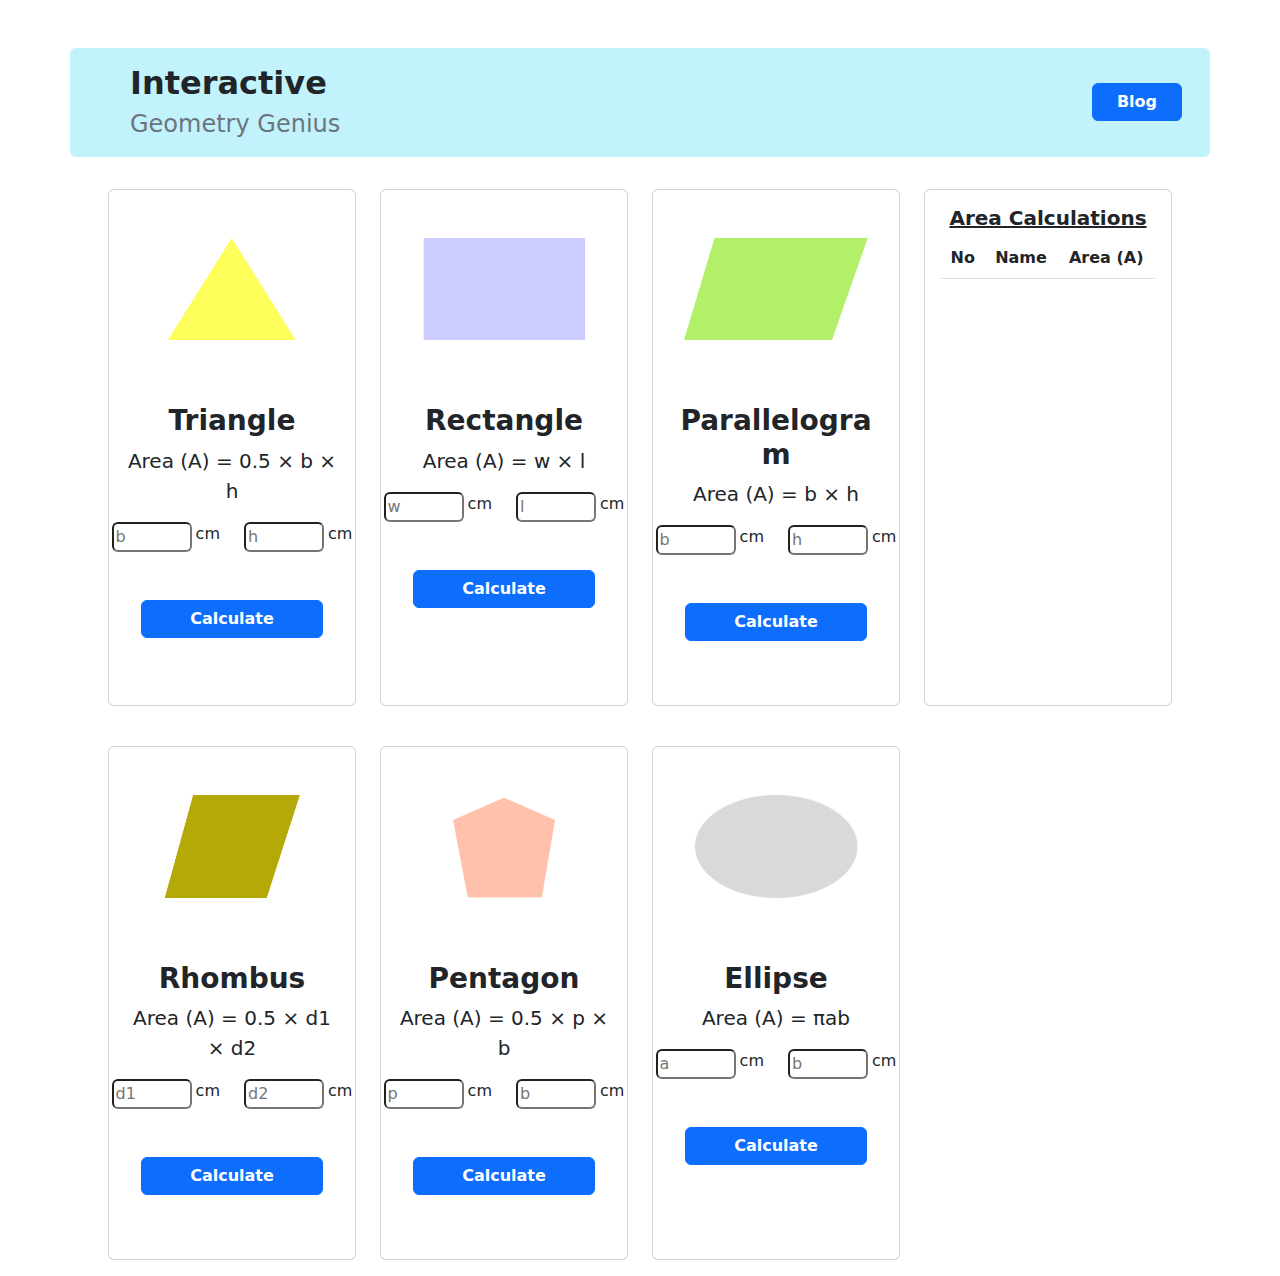
<file: index.html>
<!DOCTYPE html>
<html lang="en">

<head>
    <meta charset="UTF-8">
    <meta http-equiv="X-UA-Compatible" content="IE=edge">
    <meta name="viewport" content="width=device-width, initial-scale=1.0">
    <title>geometry-genius-resources</title>
    <!-- Bootstrap CSS link (offline) -->
    <link rel="stylesheet" href="Bootstrap css and Javascript/bootstrap.min.css">
    <!-- CSS link -->
    <link rel="stylesheet" href="style.css">
</head>

<body>
    <header>  
        <!-- -----Navbar----- -->
        <section class="mt-5">
            <nav class="container navbar bg-info bg-opacity-25 rounded">
                <div class="container">                    
                    <h2 class="ps-2 ps-md-5 pt-2"><span class="fw-bold">Interactive</span> <br> <span class="text-secondary fs-4">Geometry Genius</span></h2>
                    <div class="pe-md-3"><button id="blog-button" class="btn btn-primary px-4 fw-semibold">Blog</button></div>
                </div>
            </nav>
        </section>
    </header>

    <!-- -----Main Body----- -->

    <div class="row row-cols-1 row-cols-md-2 row-cols-lg-4  g-4 p-3 px-md-5 mx-md-5 ">
    <!-- -----Triangle----- -->
        <div  class="col pt-3 cardBody">
            
          <div id="card-body-color" class="card h-100">
            <img src="images/triangle.png" class="card-img-top w-75 mx-auto py-5" alt="...">
            <div class="card-body text-center">
              <h5 id="name-triangle" class="card-title fw-bold fs-3">Triangle</h5>
              <p class="card-text fs-5">Area (A) = 0.5 × b × h</p>

              <div class=" row row-cols-2">
                <div class="d-flex justify-content-end">

                <input id="triangle-b" class=" input-w rounded" type="text" placeholder="b"><span class="ps-1">cm</span>
                </div>

                <div class="d-flex justify-content-start">

                <input id="triangle-h" class=" input-w  rounded" type="text" placeholder="h"><span class="ps-1">cm</span>
                </div>

              </div>
              <div class="py-5">
                <button id="btn-triangle" class="rounded btn btn-primary px-5 fw-semibold ">Calculate</button>
              </div>
              
            </div>
          </div>
        </div>

    <!-- -----Rectangle----- -->
        <div class="col pt-3">

          <div id="card-body-color1" class="card h-100">
            <img src="images/rectangle.png" class="card-img-top w-75 mx-auto py-5" alt="...">
            <div class="card-body text-center">
              <h5 id="name-rectangle" class="card-title fw-bold fs-3">Rectangle</h5>
              <p class="card-text fs-5">Area (A) =  w × l</p>

              <div class=" row row-cols-2">
                <div class="d-flex justify-content-end">

                <input id="rectangle-w" class=" input-w rounded" type="text" placeholder="w"><span class="ps-1">cm</span>
                </div>
                <div class="d-flex justify-content-start">

                <input id="rectangle-l" class=" input-w  rounded" type="text" placeholder="l"><span class="ps-1">cm</span>
                </div>

              </div>
              <div class="py-5">

              <button id="dtn-rectangle" class="rounded btn btn-primary px-5 fw-semibold ">Calculate</button>

              </div>
              
            </div>
          </div>
        </div>

    <!-- -----Parallelogram----- -->
        <div class="col pt-3">

          <div id="card-body-color2" class="card h-100">
            <img src="images/parallelogram.png" class="card-img-top w-75 mx-auto py-5" alt="...">
            <div class="card-body text-center">
              <h5 id="name-parallelogram" class="card-title fw-bold fs-3">Parallelogram</h5>
              <p class="card-text fs-5">Area (A) = b × h</p>

              <div class=" row row-cols-2">
                <div class="d-flex justify-content-end">
                  <input id="parallelogram-b" class=" input-w rounded" type="text" placeholder="b"><span class="ps-1">cm</span>
                </div>
                <div class="d-flex justify-content-start">
                  <input id="parallelogram-h" class=" input-w  rounded" type="text" placeholder="h"><span class="ps-1">cm</span>
                </div>

              </div>
              <div class="py-5">
                <button id="btn-parallelogram" class="rounded btn btn-primary px-5 fw-semibold ">Calculate</button>
              </div>
              
            </div>
          </div>
        </div>

    <!-- -----Area Calculation----- -->
        <div class="col pt-3">

          <div  class="card h-100">
            <div class="card-body text-center">
              <h5 class="card-title fw-bold fs-5 text-decoration-underline">Area Calculations</h5>

              <table class="table">
                <thead>
                  <tr>
                    <th scope="col">No</th>
                    <th scope="col">Name</th>
                    <th scope="col">Area (A) </th>
                  </tr>
                </thead>

                <tbody id="table-container">

                  <!-- <tr>
                    <th scope="row">1</th>
                    <td>Mark</td>
                    <td>Otto</td>
                  </tr> -->

                </tbody>
                
              </table>
              
              
            </div>
          </div>
        </div>

    <!-- -----Rhombus----- -->
        <div class="col pt-3">

          <div id="card-body-color3"class="card h-100">
            <img src="images/rhombus.png" class="card-img-top w-75 mx-auto py-5" alt="...">
            <div class="card-body text-center">
              <h5 id="name-rhombus" class="card-title fw-bold fs-3">Rhombus</h5>
              <p class="card-text fs-5">Area (A) = 0.5 × d1 × d2</p>

              <div class=" row row-cols-2">
                <div class="d-flex justify-content-end">
                  <input id="rhombus-d1" class=" input-w rounded" type="text" placeholder="d1"><span class="ps-1">cm</span>
                </div>
                <div class="d-flex justify-content-start">
                  <input id="rhombus-d2" class=" input-w  rounded" type="text" placeholder="d2"><span class="ps-1">cm</span>
                </div>

              </div>
              <div class="py-5">
                <button id="btn-rhombus" class="rounded btn btn-primary px-5 fw-semibold ">Calculate</button>
              </div>
              
            </div>
          </div>
        </div>

    <!-- -----Pentagon----- -->
        <div class="col pt-3">

          <div id="card-body-color4" class="card h-100">
            <img src="images/pentagon.png" class="card-img-top w-75 mx-auto py-5" alt="...">
            <div class="card-body text-center">
              <h5 id="name-pentagon" class="card-title fw-bold fs-3">Pentagon</h5>
              <p class="card-text fs-5">Area (A) = 0.5 × p × b</p>

              <div class=" row row-cols-2">
                <div  class="d-flex justify-content-end"><input id="pentagon-p" class=" input-w rounded" type="text" placeholder="p"><span class="ps-1">cm</span>
                </div>
                <div  class="d-flex justify-content-start"><input  id="pentagon-b" class=" input-w  rounded" type="text" placeholder="b"><span class="ps-1">cm</span>
                </div>

              </div>
              <div class="py-5">
                <button id="btn-pentagon" class="rounded btn btn-primary px-5 fw-semibold ">Calculate</button>
              </div>
              
            </div>
          </div>
        </div>

    <!-- -----Ellipse----- -->
        <div class="col pt-3">

          <div id="card-body-color5" class="card h-100">
            <img src="images/ellipse.png" class="card-img-top w-75 mx-auto py-5" alt="...">
            <div class="card-body text-center">
              <h5 id="name-ellipse" class="card-title fw-bold fs-3">Ellipse</h5>
              <p class="card-text fs-5">Area (A) = πab </p>

              <div class=" row row-cols-2">
                <div class="d-flex justify-content-end">
                  <input id="ellipse-a" class=" input-w rounded" type="text" placeholder="a"><span class="ps-1">cm</span>
                </div>
                <div class="d-flex justify-content-start">
                  <input  id="ellipse-b" class=" input-w  rounded" type="text" placeholder="b"><span class="ps-1">cm</span>
                </div>

              </div>
              <div class="py-5">
                <button id="btn-ellipse" class="rounded btn btn-primary px-5 fw-semibold ">Calculate</button>
              </div>
              
            </div>
          </div>
        </div>

    </div>
    

<!-- Bootstrap Javascript Link (offline) -->
<script src="Bootstrap css and Javascript/bootstrap.min.js"></script>

<!-- Javascript Link -->
<script src="js/link.js"></script>
<script src="js/calculation.js"></script>
<script src="js/color.js"></script>
</body>
</html>
</file>
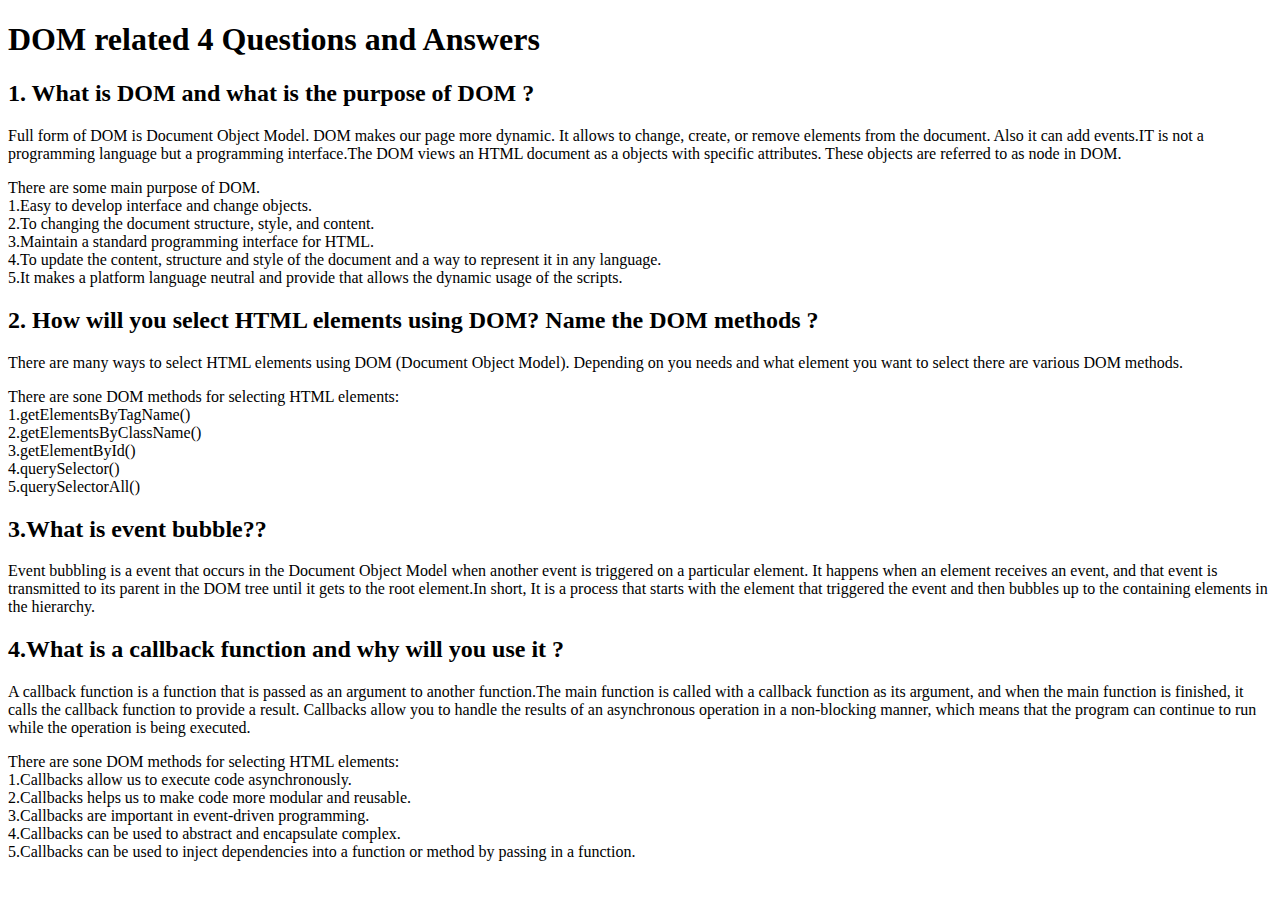
<file: qa.html>
<!DOCTYPE html>
<html lang="en">
<head>
    <meta charset="UTF-8">
    <meta http-equiv="X-UA-Compatible" content="IE=edge">
    <meta name="viewport" content="width=device-width, initial-scale=1.0">
    <title>Questions and Answers</title>
</head>
<body>
    <header>
        <div class="text-center py-5  container">
            <h1 >DOM related 4 Questions and Answers</h1>
        </div>
    </header>

    <main>
        <section>
            <h2>1. What is DOM and what is the purpose of DOM ?</h2>
            <p>Full form of DOM is Document Object Model. DOM makes our page more dynamic. It allows to change, create, or remove elements from the document. Also it can add events.IT is not a programming language but a programming interface.The DOM views an HTML document as a objects with specific attributes. These objects are referred to as node in DOM.
            </p>

            <p>There are some main purpose of DOM. <br>
                1.Easy to develop interface and change objects.<br>
                2.To changing the document structure, style, and content.<br>
                3.Maintain a standard programming interface for HTML.<br>
                4.To update the content, structure and style of the document and a way to represent it in any language.<br>
                5.It makes a platform language neutral and provide that allows the dynamic usage of the scripts.<br>
            </p>  
        </section>
        <section>
            <h2>2. How will you select HTML elements using DOM? Name the DOM methods ?</h2>
            <p>There are many ways to select HTML elements using DOM (Document Object Model). Depending on you needs and what element you want to select there are various DOM methods.
                <p>There are sone DOM methods for selecting HTML elements:<br>
                1.getElementsByTagName()<br>
                2.getElementsByClassName()<br>
                3.getElementById()<br>
                4.querySelector()<br>
                5.querySelectorAll()<br>
                </p>
            </p>
        </section>
        <section>
            <h2>3.What is event bubble??</h2>
            <p>Event bubbling is a event that occurs in the Document Object Model when another event is triggered on a particular element. It happens when an element receives an event, and that event is transmitted to its parent in the DOM tree until it gets to the root element.In short, It is a process that starts with the element that triggered the event and then bubbles up to the containing elements in the hierarchy.
            </P>
        </section>
        <section>
            <h2>4.What is a callback function and why will you use it ?</h2>
            <p>A callback function is a function that is passed as an argument to another function.The main function is called with a callback function as its argument, and when the main function is finished, it calls the callback function to provide a result. Callbacks allow you to handle the results of an asynchronous operation in a non-blocking manner, which means that the program can continue to run while the operation is being executed.</p>
            <p>There are sone DOM methods for selecting HTML elements:<br>
                1.Callbacks allow us to execute code asynchronously.<br>
                2.Callbacks helps us to make code more modular and reusable.<br>
                3.Callbacks are important in event-driven programming.<br>
                4.Callbacks can be used to abstract and encapsulate complex.<br>
                5.Callbacks can be used to inject dependencies into a function or method by passing in a function.<br>
                </p>
        </section>
    </main>
</body>
</html>
</file>
<file: style.css>
.input-w {
    max-width:80px;
}
</file>
